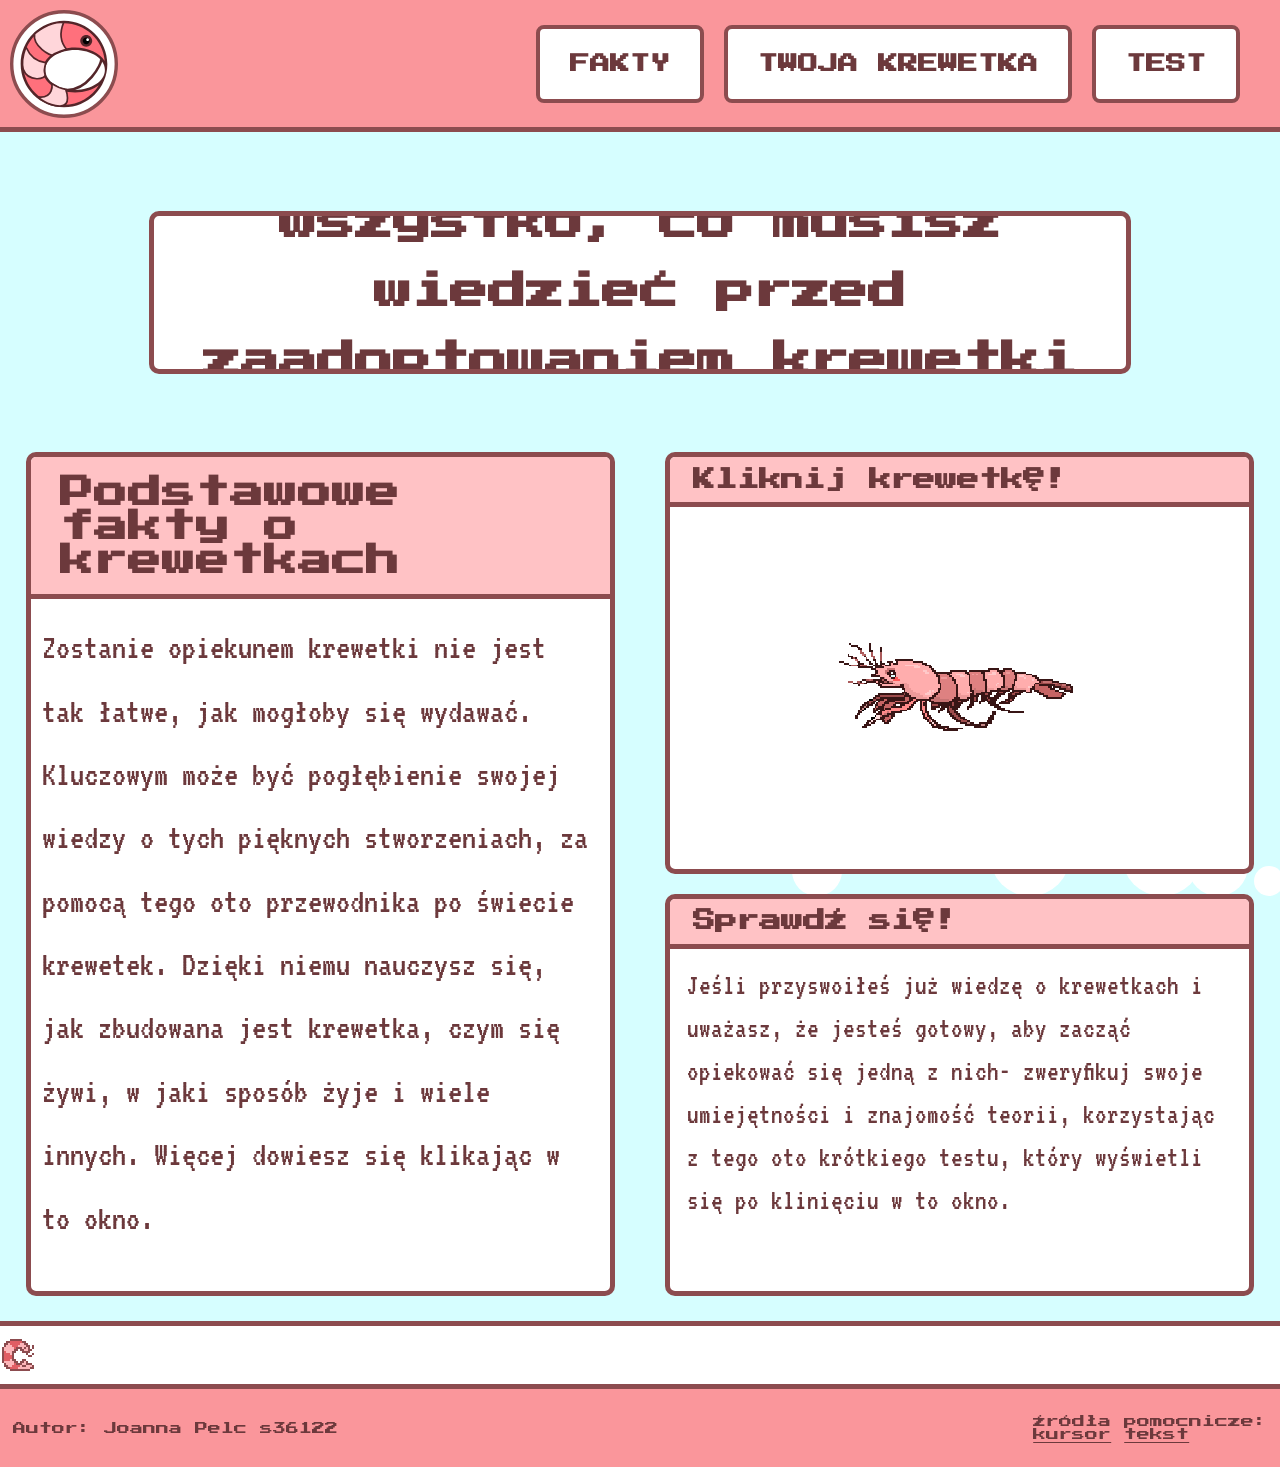
<file: index.html>
<!DOCTYPE html>
<html lang="pl">
   <head>
    <title>Krewetki</title>
    <meta name="description" content="Krewetki">
    <meta charset="UTF-8">
    <meta name="viewport" content="width=device-width, initial-scale=1.0">
    <link rel="stylesheet" href="styles.css">
    <!--ikonka-->
    <link rel="icon" type="image/svg+xml" href="ikony/favicon.svg">
   </head>
   <!--body-->
   <body>
      <div class="tło">
         <!--animacja w tle-->
         <ul class="bombelki">
            <li></li>
            <li></li>
            <li></li>
            <li></li>
            <li></li>
            <li></li>
            <li></li>
            <li></li>
            <li></li>
            <li></li>
         </ul>
      </div>
      <div class="gridcontainer">
         <!--header-->
         <header class="griditem">
            <div class="naglowek">
               <!--logo-->
               <a href="index.html">
                  <img src="ikony/logokreweta.svg" class="logo" alt="Logo">
               </a>
               <!--nawigacja-->
               <nav class="nawigacja">
                  <a href="tekst.html" class="stylnawigacja">FAKTY</a>
                  <a href="twojakrewetka.html" class="stylnawigacja">TWOJA KREWETKA</a>
                  <a href="test.html" class="stylnawigacja">TEST</a>
               </nav>
            </div>
         </header>
         <!--treść-->
         <div class="griditem">
            <div class="glowne">
               <div class="stylglowne">
                  <p><b>wszystko, co musisz wiedzieć przed<br>zaadoptowaniem krewetki</b></p>
               </div>
            </div>
            <!--style dla postow-->
            <div class="posty">
               <!--JavaScript onClick ( ͡° ͜ʖ ͡°)-->
                  <div class="glownypost" onclick="window.location.href='tekst.html';">
                     <h1 class="naglowekpost">Podstawowe fakty o krewetkach</h1>
                     <p class="trescpost">Zostanie opiekunem krewetki nie jest tak łatwe, jak mogłoby się wydawać. Kluczowym może być pogłębienie swojej wiedzy o tych pięknych stworzeniach, za pomocą tego oto przewodnika po świecie krewetek. Dzięki niemu nauczysz się, jak zbudowana jest krewetka, czym się żywi, w jaki sposób żyje i wiele innych. Więcej dowiesz się klikając w to okno.</p>
                  </div>
                  <div class="podposty">
                     <!--interaktywna krewetka hyperlink-->
                     <div class="stylpost postgrafika">
                        <h1 class="naglowekpodpost">Kliknij krewetkę!</h1>
                        <div class="box_grafikakrewetka">
                           <a href="twojakrewetka.html" class="linkkrewetka">
                              <img src="images/pixelkrewetka.png" class="grafikakrewetka" alt="grafika krewetki">
                           </a>
                        </div>
                     </div>
                     <div class="stylpost posttest" onclick="window.location.href='test.html';">
                        <h1 class="naglowekpodpost">Sprawdź się!</h1>
                        <p class="tekstpodpost">Jeśli przyswoiłeś już wiedzę o krewetkach i uważasz, że jesteś gotowy, aby zacząć opiekować się jedną z nich- zweryfikuj swoje umiejętności i znajomość teorii, korzystając z tego oto krótkiego testu, który wyświetli się po klinięciu w to okno.</p>
                     </div>
                  </div>
            </div>
         </div>
         <!--kreweta animacja-->
         <div class="griditem">
            <div class="krewetka"> 
               <!--grafika krewetki opisana kodem-->
               <svg class="krewetkasvg" viewBox="0 0 18 18" style="image-rendering: pixelated; shape-rendering: crispEdges;">
                  <g fill="#8c4c4f">
                     <rect x="1" y="5" width="1" height="8" />
                     <rect x="2" y="13" width="1" height="2" />
                     <rect x="3" y="14" width="1" height="2" />
                     <rect x="5" y="16" width="10" height="1" />
                     <rect x="4" y="15" width="1" height="1" />
                     <rect x="15" y="15" width="2" height="1" />
                     <rect x="16" y="14" width="1" height="1" />
                     <rect x="13" y="13" width="3" height="1" />
                     <rect x="13" y="12" width="1" height="1" />
                     <rect x="11" y="11" width="2" height="1" />
                     <rect x="11" y="14" width="2" height="1" />
                     <rect x="8" y="13" width="3" height="1" />
                     <rect x="10" y="12" width="2" height="1" />
                     <rect x="7" y="12" width="2" height="1" />
                     <rect x="6" y="11" width="2" height="1" />
                     <rect x="6" y="8" width="1" height="3" />
                     <rect x="6" y="7" width="2" height="1" />
                     <rect x="7" y="6" width="2" height="1" />
                     <rect x="8" y="5" width="3" height="1" />
                     <rect x="10" y="6" width="2" height="1" />
                     <rect x="11" y="7" width="4" height="1" />
                     <rect x="13" y="8" width="1" height="1" />
                     <rect x="14" y="9" width="2" height="1" />
                     <rect x="16" y="8" width="1" height="1" />
                     <rect x="14" y="6" width="2" height="1" />
                     <rect x="16" y="4" width="1" height="2" />
                     <rect x="14" y="4" width="1" height="2" />
                     <rect x="13" y="3" width="1" height="2" />
                     <rect x="12" y="2" width="1" height="2" />
                     <rect x="11" y="2" width="1" height="1" />
                     <rect x="5" y="1" width="6" height="1" />
                     <rect x="12" y="5" width="1" height="1" />
                     <rect x="3" y="2" width="2" height="1" />
                     <rect x="2" y="3" width="2" height="1" />
                     <rect x="2" y="4" width="1" height="1" />
                  </g>
                  <g fill="#e05e64">
                     <rect x="5" y="2" width="6" height="1" />
                     <rect x="5" y="3" width="5" height="1" />
                     <rect x="6" y="4" width="3" height="1" />
                     <rect x="7" y="5" width="1" height="1" />
                     <rect x="2" y="7" width="1" height="1" />
                     <rect x="2" y="8" width="3" height="1" />
                     <rect x="2" y="9" width="4" height="1" />
                     <rect x="2" y="10" width="4" height="1" />
                     <rect x="2" y="11" width="3" height="1" />
                     <rect x="5" y="15" width="4" height="1" />
                     <rect x="6" y="14" width="4" height="1" />
                     <rect x="7" y="13" width="1" height="1" />
                  </g>
                  <g fill="#fcb6b9">
                     <rect x="9" y="15" width="6" height="1" />
                     <rect x="10" y="14" width="1" height="1" />
                     <rect x="13" y="14" width="3" height="1" />
                     <rect x="11" y="13" width="2" height="1" />
                     <rect x="12" y="12" width="1" height="1" />
                     <rect x="4" y="14" width="2" height="1" />
                     <rect x="3" y="13" width="4" height="1" />
                     <rect x="2" y="12" width="5" height="1" />
                     <rect x="5" y="11" width="1" height="1" />
                     <rect x="5" y="8" width="1" height="1" />
                     <rect x="3" y="7" width="3" height="1" />
                     <rect x="2" y="6" width="5" height="1" />
                     <rect x="2" y="5" width="5" height="1" />
                     <rect x="3" y="4" width="3" height="1" />
                     <rect x="4" y="3" width="1" height="1" />
                     <rect x="10" y="3" width="2" height="1" />
                     <rect x="9" y="4" width="4" height="1" />
                     <rect x="11" y="5" width="1" height="1" />
                     <rect x="12" y="6" width="2" height="1" />
                     <rect x="13" y="5" width="1" height="1" />
                  </g>
               </svg>
            </div>
         </div>
         <!--stopka-->
         <footer class="griditem">
            <div class="stopa">
               <p>Autor: Joanna Pelc s36122</p>
               <p>Źródła pomocnicze:<br>
                  <a href="https://thenounproject.com/browse/icons/term/pixel-mouse/" class="linkstopka" target="_blank">kursor</a>
                  <a href="https://shrimpfan.pl/budowa-ciala-krewetki/" class="linkstopka" target="_blank">tekst</a>
               </p>
            </div>
         </footer>
      </div>
   </body>
</html>
</file>
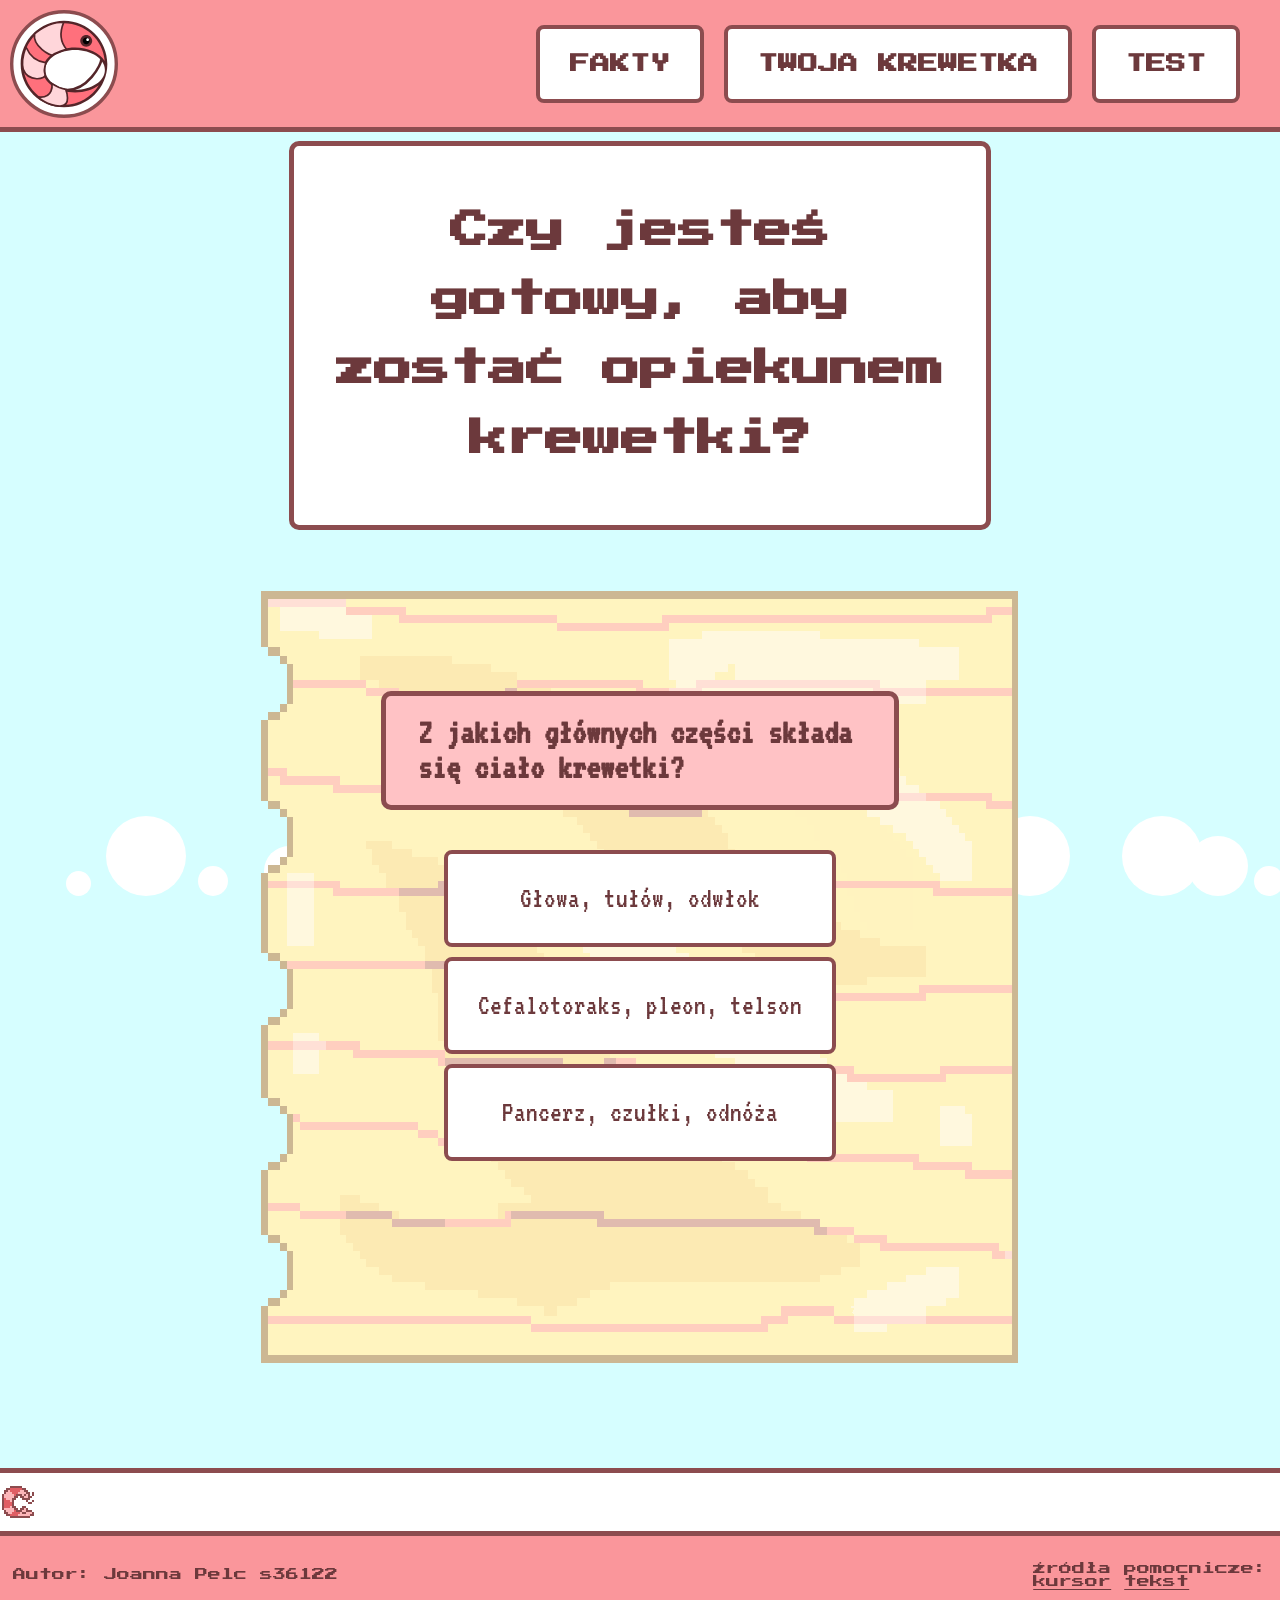
<file: test.html>
<!DOCTYPE html>
<html lang="pl">
   <head>
    <title>Krewetki - Test</title>
    <meta name="description" content="Fakty o krewetkach">
    <meta charset="UTF-8">
    <meta name="viewport" content="width=device-width, initial-scale=1.0">
    <link rel="stylesheet" href="styles.css">
    <link rel="icon" type="image/svg+xml" href="ikony/favicon.svg">
    <script src="test.js"></script>
   </head>
   <body>
      <div class="tło">
         <ul class="bombelki">
            <li></li>
            <li></li>
            <li></li>
            <li></li>
            <li></li>
            <li></li>
            <li></li>
            <li></li>
            <li></li>
            <li></li>
         </ul>
      </div>
   <div class="gridcontainer3">
    <header class="griditem">
        <div class="naglowek">
            <a href="index.html"><img src="ikony/logokreweta.svg" class="logo" alt="Logo"></a>
            <nav class="nawigacja">
                <a href="tekst.html" class="stylnawigacja">FAKTY</a>
                <a href="twojakrewetka.html" class="stylnawigacja">TWOJA KREWETKA</a>
                <a href="test.html" class="stylnawigacja">TEST</a>
            </nav>
        </div>
    </header>
         <div class="test_content">
            <div class="glowne2"><div class="stylglowne2"><p>Czy jesteś gotowy, aby zostać opiekunem krewetki?</p></div></div>
            <div id="obszar-fiszki" class="quiz-container"></div>
         </div>
         <script>window.onload = wyswietlFiszke;</script>
         <div class="griditem">
            <div class="krewetka"> 
               <svg class="krewetkasvg" viewBox="0 0 18 18" style="image-rendering: pixelated; shape-rendering: crispEdges;">
                  <g fill="#8c4c4f">
                     <rect x="1" y="5" width="1" height="8" />
                     <rect x="2" y="13" width="1" height="2" />
                     <rect x="3" y="14" width="1" height="2" />
                     <rect x="5" y="16" width="10" height="1" />
                     <rect x="4" y="15" width="1" height="1" />
                     <rect x="15" y="15" width="2" height="1" />
                     <rect x="16" y="14" width="1" height="1" />
                     <rect x="13" y="13" width="3" height="1" />
                     <rect x="13" y="12" width="1" height="1" />
                     <rect x="11" y="11" width="2" height="1" />
                     <rect x="11" y="14" width="2" height="1" />
                     <rect x="8" y="13" width="3" height="1" />
                     <rect x="10" y="12" width="2" height="1" />
                     <rect x="7" y="12" width="2" height="1" />
                     <rect x="6" y="11" width="2" height="1" />
                     <rect x="6" y="8" width="1" height="3" />
                     <rect x="6" y="7" width="2" height="1" />
                     <rect x="7" y="6" width="2" height="1" />
                     <rect x="8" y="5" width="3" height="1" />
                     <rect x="10" y="6" width="2" height="1" />
                     <rect x="11" y="7" width="4" height="1" />
                     <rect x="13" y="8" width="1" height="1" />
                     <rect x="14" y="9" width="2" height="1" />
                     <rect x="16" y="8" width="1" height="1" />
                     <rect x="14" y="6" width="2" height="1" />
                     <rect x="16" y="4" width="1" height="2" />
                     <rect x="14" y="4" width="1" height="2" />
                     <rect x="13" y="3" width="1" height="2" />
                     <rect x="12" y="2" width="1" height="2" />
                     <rect x="11" y="2" width="1" height="1" />
                     <rect x="5" y="1" width="6" height="1" />
                     <rect x="12" y="5" width="1" height="1" />
                     <rect x="3" y="2" width="2" height="1" />
                     <rect x="2" y="3" width="2" height="1" />
                     <rect x="2" y="4" width="1" height="1" />
                  </g>
                  <g fill="#e05e64">
                     <rect x="5" y="2" width="6" height="1" />
                     <rect x="5" y="3" width="5" height="1" />
                     <rect x="6" y="4" width="3" height="1" />
                     <rect x="7" y="5" width="1" height="1" />
                     <rect x="2" y="7" width="1" height="1" />
                     <rect x="2" y="8" width="3" height="1" />
                     <rect x="2" y="9" width="4" height="1" />
                     <rect x="2" y="10" width="4" height="1" />
                     <rect x="2" y="11" width="3" height="1" />
                     <rect x="5" y="15" width="4" height="1" />
                     <rect x="6" y="14" width="4" height="1" />
                     <rect x="7" y="13" width="1" height="1" />
                  </g>
                  <g fill="#fcb6b9">
                     <rect x="9" y="15" width="6" height="1" />
                     <rect x="10" y="14" width="1" height="1" />
                     <rect x="13" y="14" width="3" height="1" />
                     <rect x="11" y="13" width="2" height="1" />
                     <rect x="12" y="12" width="1" height="1" />
                     <rect x="4" y="14" width="2" height="1" />
                     <rect x="3" y="13" width="4" height="1" />
                     <rect x="2" y="12" width="5" height="1" />
                     <rect x="5" y="11" width="1" height="1" />
                     <rect x="5" y="8" width="1" height="1" />
                     <rect x="3" y="7" width="3" height="1" />
                     <rect x="2" y="6" width="5" height="1" />
                     <rect x="2" y="5" width="5" height="1" />
                     <rect x="3" y="4" width="3" height="1" />
                     <rect x="4" y="3" width="1" height="1" />
                     <rect x="10" y="3" width="2" height="1" />
                     <rect x="9" y="4" width="4" height="1" />
                     <rect x="11" y="5" width="1" height="1" />
                     <rect x="12" y="6" width="2" height="1" />
                     <rect x="13" y="5" width="1" height="1" />
                  </g>
               </svg>
            </div>
         </div>
         <footer class="griditem">
            <div class="stopa">
               <p>Autor: Joanna Pelc s36122</p>
               <p>Źródła pomocnicze:<br>
                  <a href="https://thenounproject.com/browse/icons/term/pixel-mouse/" class="linkstopka" target="_blank">kursor</a>
                  <a href="https://shrimpfan.pl/budowa-ciala-krewetki/" class="linkstopka" target="_blank">tekst</a>
               </p>
            </div>
         </footer>
      </div>
   </body>
</html>
</file>
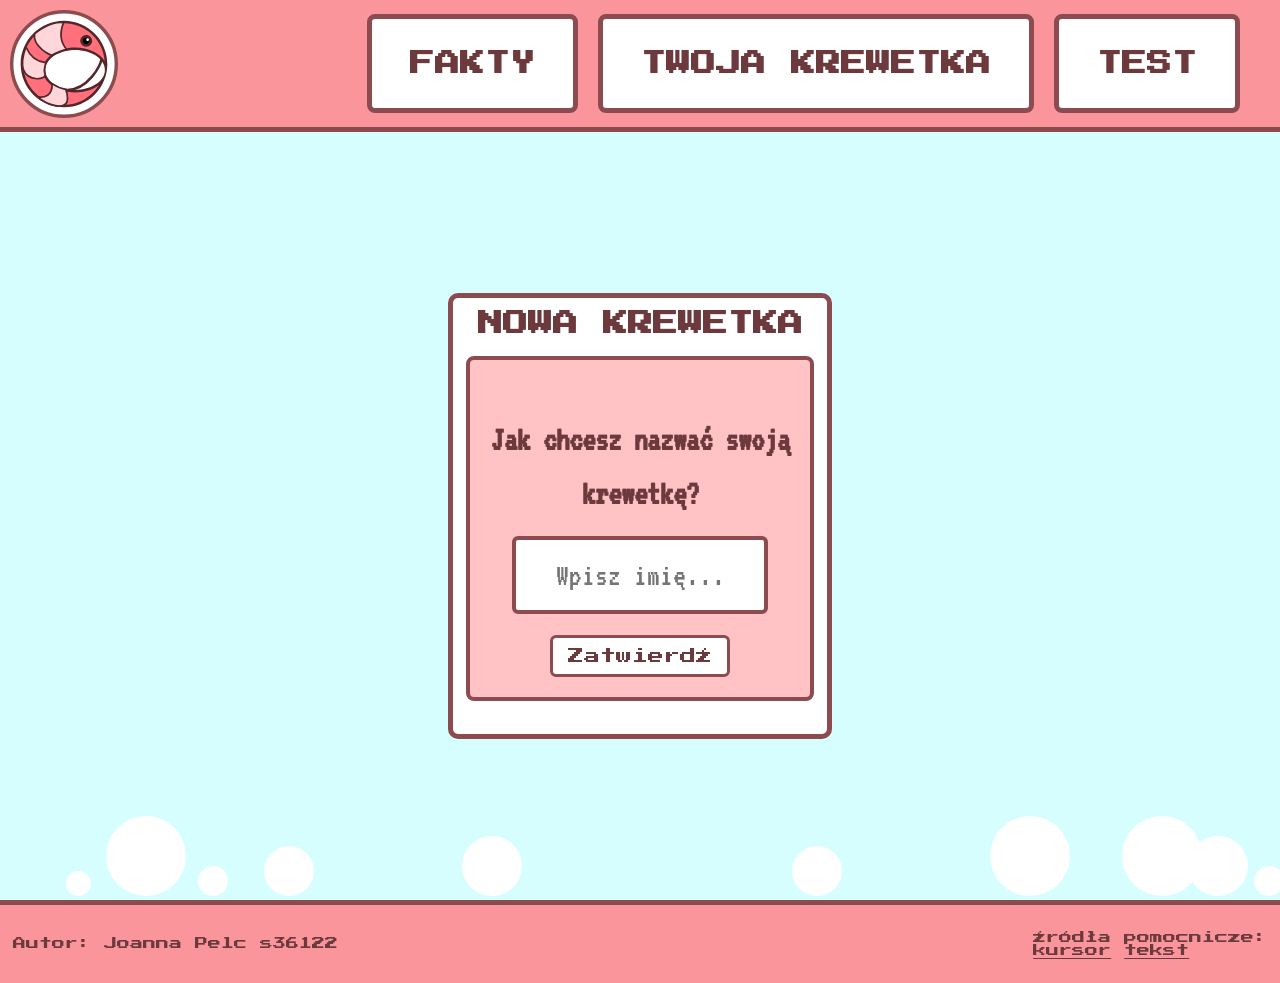
<file: twojakrewetka.html>
<!DOCTYPE html>
<html lang="pl">
    <head>
        <title>Krewetki - Twoja Krewetka</title>
        <meta name="description" content="Wirtualny zwierzak krewetka">
        <meta charset="UTF-8">
        <meta name="viewport" content="width=device-width, initial-scale=1.0">
        <link rel="stylesheet" href="styles.css">
        <link rel="icon" type="image/svg+xml" href="ikony/favicon.svg">
        <script src="gra.js" defer></script>
    </head>
    <body>
        <div class="tło">
         <ul class="bombelki">
            <li></li>
            <li></li>
            <li></li>
            <li></li>
            <li></li>
            <li></li>
            <li></li>
            <li></li>
            <li></li>
            <li></li>
         </ul>
      </div>
      <div class="gridcontainer_gra">
         <header class="griditem">
            <div class="naglowek">
               <a href="index.html">
                  <img src="ikony/logokreweta.svg" class="logo" alt="Logo">
               </a>
               <nav class="nawigacja">
                  <a href="tekst.html" class="stylnawigacja2">FAKTY</a>
                  <a href="twojakrewetka.html" class="stylnawigacja2">TWOJA KREWETKA</a>
                  <a href="test.html" class="stylnawigacja2">TEST</a>
               </nav>
            </div>
         </header>
         <!--GRA KREWETKA-->
            <div class="griditem">
                <div class="glowne game-wrapper">
                    <div class="box_gra">
                        <!--wprowadzanie imienia-->
                        <h1 id="display-shrimp-name" class="game-title">WIRTUALNA KREWETKA</h1>
                        <div id="naming-panel" class="naming-screen">
                            <p class="naming-text">Jak chcesz nazwać swoją krewetkę?</p>
                            <input type="text" id="shrimp-name-input" placeholder="Wpisz imię..." maxlength="15">
                            <button class="button-submit-name" onclick="submitShrimpName()">Zatwierdź</button>
                        </div>
                        <div id="game-play-screen">
                            <div id="aquarium" class="shrimp-aquarium">
                                <div id="night-overlay"></div>
                                <!--Krewetka (z animacji) opisana w kodzie-->
                                <div id="shrimp-wrapper">
                                    <svg id="shrimp-svg" class="game-shrimp-svg" viewBox="0 0 18 18">
                                        <g fill="#8c4c4f">
                                            <rect x="1" y="5" width="1" height="8" />
                                            <rect x="2" y="13" width="1" height="2" />
                                            <rect x="3" y="14" width="1" height="2" />
                                            <rect x="5" y="16" width="10" height="1" />
                                            <rect x="4" y="15" width="1" height="1" />
                                            <rect x="15" y="15" width="2" height="1" />
                                            <rect x="16" y="14" width="1" height="1" />
                                            <rect x="13" y="13" width="3" height="1" />
                                            <rect x="13" y="12" width="1" height="1" />
                                            <rect x="11" y="11" width="2" height="1" />
                                            <rect x="11" y="14" width="2" height="1" />
                                            <rect x="8" y="13" width="3" height="1" />
                                            <rect x="10" y="12" width="2" height="1" />
                                            <rect x="7" y="12" width="2" height="1" />
                                            <rect x="6" y="11" width="2" height="1" />
                                            <rect x="6" y="8" width="1" height="3" />
                                            <rect x="6" y="7" width="2" height="1" />
                                            <rect x="7" y="6" width="2" height="1" />
                                            <rect x="8" y="5" width="3" height="1" />
                                            <rect x="10" y="6" width="2" height="1" />
                                            <rect x="11" y="7" width="4" height="1" />
                                            <rect x="13" y="8" width="1" height="1" />
                                            <rect x="14" y="9" width="2" height="1" />
                                            <rect x="16" y="8" width="1" height="1" />
                                            <rect x="14" y="6" width="2" height="1" />
                                            <rect x="16" y="4" width="1" height="2" />
                                            <rect x="14" y="4" width="1" height="2" />
                                            <rect x="13" y="3" width="1" height="2" />
                                            <rect x="12" y="2" width="1" height="2" />
                                            <rect x="11" y="2" width="1" height="1" />
                                            <rect x="5" y="1" width="6" height="1" />
                                            <rect x="12" y="5" width="1" height="1" />
                                            <rect x="3" y="2" width="2" height="1" />
                                            <rect x="2" y="3" width="2" height="1" />
                                            <rect x="2" y="4" width="1" height="1" />
                                        </g>
                                        <g fill="#e05e64">
                                            <rect x="5" y="2" width="6" height="1" />
                                            <rect x="5" y="3" width="5" height="1" />
                                            <rect x="6" y="4" width="3" height="1" />
                                            <rect x="7" y="5" width="1" height="1" />
                                            <rect x="2" y="7" width="1" height="1" />
                                            <rect x="2" y="8" width="3" height="1" />
                                            <rect x="2" y="9" width="4" height="1" />
                                            <rect x="2" y="10" width="4" height="1" />
                                            <rect x="2" y="11" width="3" height="1" />
                                            <rect x="5" y="15" width="4" height="1" />
                                            <rect x="6" y="14" width="4" height="1" />
                                            <rect x="7" y="13" width="1" height="1" />
                                        </g>
                                        <g fill="#fcb6b9">
                                            <rect x="9" y="15" width="6" height="1" />
                                            <rect x="10" y="14" width="1" height="1" />
                                            <rect x="13" y="14" width="3" height="1" />
                                            <rect x="11" y="13" width="2" height="1" />
                                            <rect x="12" y="12" width="1" height="1" />
                                            <rect x="4" y="14" width="2" height="1" />
                                            <rect x="3" y="13" width="4" height="1" />
                                            <rect x="2" y="12" width="5" height="1" />
                                            <rect x="5" y="11" width="1" height="1" />
                                            <rect x="5" y="8" width="1" height="1" />
                                            <rect x="3" y="7" width="3" height="1" />
                                            <rect x="2" y="6" width="5" height="1" />
                                            <rect x="2" y="5" width="5" height="1" />
                                            <rect x="3" y="4" width="3" height="1" />
                                            <rect x="4" y="3" width="1" height="1" />
                                            <rect x="10" y="3" width="2" height="1" />
                                            <rect x="9" y="4" width="4" height="1" />
                                            <rect x="11" y="5" width="1" height="1" />
                                            <rect x="12" y="6" width="2" height="1" />
                                            <rect x="13" y="5" width="1" height="1" />
                                        </g>
                                    </svg>
                                </div>
                                <div id="status-bubble">∘˙○˚.•</div>
                            </div>
                            <!--GAME STATS-->
                            <div class="game-stats">
                                <div class="game-stat-row">
                                    <span>GŁÓD</span>
                                    <div class="game-progress-bar"><div id="hunger-bar" class="game-progress"></div></div>
                                </div>
                                <div class="game-stat-row">
                                    <span>CZYSTOŚĆ</span>
                                    <div class="game-progress-bar"><div id="clean-bar" class="game-progress"></div></div>
                                </div>
                                <div class="game-stat-row">
                                    <span>SEN</span>
                                    <div class="game-progress-bar"><div id="sleep-bar" class="game-progress"></div></div>
                                </div>
                            </div>
                            <!--półka na przedmioty-->
                            <div class="item-shelf">
                                <div class="inventory-item" id="item-food">
                                    <img src="cukierek.png" class="item-graphic-img" alt="jedzenie">
                                </div>
                                <div class="inventory-item" id="item-sponge">
                                    <img src="gabka.png" class="item-graphic-img" alt="gąbka">
                                </div>
                                <div class="inventory-item" id="item-sleep" onclick="toggleSleep()">
                                    <img src="lampawlaczona.png" id="lamp-img" class="item-graphic-img" alt="lampa">
                                </div>
                            </div>
                        </div>
                        <button id="restart-button" class="button-game" onclick="restartGame()">OŻYW KREWETKĘ</button>
                    </div>
                </div>
            </div>
        </div>
         <footer class="griditem">
            <div class="stopa">
               <p>Autor: Joanna Pelc s36122</p>
               <p>Źródła pomocnicze:<br>
                  <a href="https://thenounproject.com/browse/icons/term/pixel-mouse/" class="linkstopka" target="_blank">kursor</a>
                  <a href="https://shrimpfan.pl/budowa-ciala-krewetki/" class="linkstopka" target="_blank">tekst</a>
               </p>
            </div>
         </footer>
    </body>
</html>
</file>
<file: styles.css>
@import url('https://fonts.googleapis.com/css2?family=Nunito:ital,wght@0,200..1000;1,200..1000&family=Press+Start+2P&family=VT323&display=swap');
.vt323-regular {
  font-family: "VT323", monospace;
  font-weight: 400;
  font-style: normal;
}
body {
    font-family: 'Press Start 2P';
    color: #6c393c;
    margin: 0;
    padding: 0;
    background-color: #d6feff;
    cursor: url('ikony/default.svg') 16 16, auto;
    min-height: 100vh;
    width: 100%;
    scroll-behavior: smooth;
}
.gridcontainer {
    display: grid;
    grid-template-columns: 1fr;
    min-height: 100vh;
    grid-template-rows: auto 1fr auto auto;
    box-sizing: border-box;
}
.griditem {
    display: flex;
    flex-direction: column;
    align-items: stretch;
    width: 100%;
}
.logo {
    display: block;    
    height: 12vh;
    width: auto;
    padding: 9%;
    transition: transform 0.3s ease-in-out;
}
.logo:hover {
    transform: scale(1.07);
    cursor: url('ikony/pointer.svg') 16 16, auto;
}
.nawigacja {
    display: flex;
    margin-left: auto;
    padding-right: 40px;
    gap: 20px;
}
.stylnawigacja {
    display: inline-block;
    text-decoration: none;
    background-color: white;
    color: #6c393c;
    border: 4px solid #8c4c4f;
    border-radius: 8px;
    padding: 25px 30px;
    font-size: 20px;
    font-weight: bold;
    transition: all 0.3s ease-in-out;
}
.stylnawigacja:hover {
    transform: translateY(-10px);
    box-shadow: 0 5px 0px #8c4c4f;
    cursor: url('ikony/pointer.svg') 16 16, auto;
}
.naglowek {
    display: flex;
    align-items: center;
    justify-content: flex-start;
    background-color: #fa969b;
    width: 100%;
    height: 100%;
    border-bottom: 5px solid #8c4c4f ;
    overflow: hidden;
}
.krewetka {
    display: flex;
    justify-content: flex-start;
    align-items: center;
    background-color: white;
    box-sizing: border-box;
    width: 100%;
    height: 7vh;
    border-top: 5px solid #8c4c4f ;
    position: relative;
    overflow: hidden;
}
.krewetkasvg {
    display: block;
    position: absolute;
    width: 4vh;
    height: 4vh;
    max-width: 100%;
    max-height: 100%;
    animation:
        chodzenie 15s linear infinite,
        bounce 0.5s cubic-bezier(0.25, 0.40, 0.40, 0.94) infinite alternate;
}
    @keyframes chodzenie {
        0% {
        left: -100px
        }
        100% {
        left: 100%
        }
    }

    @keyframes bounce {
        0% {
            bottom: 0px;
            transform: scaleX(1.1) scaleY(0.6);
        }
        100% {
            bottom: 24px;
            transform: scaleX(1) scaleY(1);
        }
}
.stopa {
    display: flex;
    flex-direction: row;
    align-items: center;
    justify-content: space-between;
    background-color: #fa969b;
    width: 100%;
    height: 100%;
    font-size: 13px;
    border-top: 5px solid #8c4c4f;
    box-sizing: border-box;
    padding: 1%;
    position: relative;
    z-index: 10;
    margin-top: auto;
}
.linkstopka {
    color: #6c393c;
    text-decoration: underline;
    transition: color 0.2s ease-in-out;
}
.linkstopka:hover {
    color: white;
    cursor: url('ikony/pointer.svg') 8 16, auto;
}
.glowne {
    display: flex;
    justify-content: center;
    align-items: center;
    height: 100%;
    text-align: center;
    box-sizing: border-box;
}
.posty {
    display: grid;
    grid-template-columns: 1fr 1fr;
    flex: 1;
    margin: 0 2% 2% 2%;
    column-gap: 50px;
    position: relative;
    z-index: 1;
}
.glownypost {
    display: flex;
    flex-direction: column;
    padding-top: 0;
    padding-bottom: 2%;
    background-color: white;
    border: 5px solid #8c4c4f;
    border-radius: 10px;
    overflow: hidden;
    height: auto;
    transition: transform 0.2s ease-in-out, box-shadow 0.2s ease-in-out;
}
.trescpost {
    margin-top: 1%;
    padding: 2%;
    font-family: "VT323";
    font-size: 220%;
    line-height: 1.8;
    margin-bottom: 3%;
}
.naglowekpost {
    margin: 0;
    background-color: #ffc2c5;
    color: #6c393c;
    padding: 3% 5%;
    font-size: 210%;
    border-bottom: 5px solid #8c4c4f;
    width: 100%;
    box-sizing: border-box;
}
.naglowekpodpost {
    margin: 0;
    background-color: #ffc2c5;
    color: #6c393c;
    padding: 2% 4%;
    font-size: 140%;
    border-bottom: 5px solid #8c4c4f;
    width: 100%;
    box-sizing: border-box;
}
.postgrafika {
    padding: 0px !important;
    display: flex;
    flex-direction: column;
    justify-content: space-between;
    overflow: hidden;
    transform: none !important;
    box-shadow: none !important;
    cursor: url('ikony/default.svg') 16 16, auto !important;
}
.box_grafikakrewetka {
    flex: 1;
    display: flex;
    justify-content: center;
    align-items: center;
    padding: 2%;
}
.grafikakrewetka {
    width: 65%;
    min-width: 200px;
    max-width: 450px;
    display: block;
    image-rendering: crisp-edges;
    image-rendering: pixelated;
}
.linkkrewetka {
    display: flex;
    justify-content: center;
    align-items: center;
    width: 100%;
    transition: transform 0.2s ease-in-out;
}
.linkkrewetka:hover {
    transform: scale(1.05);
    cursor: url('ikony/pointer.svg') 16 16, auto;
}
.glownypost:hover {
    transform: translateY(-5px);
    box-shadow: 0 5px 0px #8c4c4f;
    cursor: url('ikony/pointer.svg') 16 16, auto;
}
.tekstpodpost {
    font-family: "VT323";
    font-size: 180%;
    padding: 1.5% 3%;
    line-height: 1.5;
    margin-top: 1%;
}
.podposty {
    display: grid;
    grid-template-rows: 50% auto;
    row-gap: 20px;
}
.posttest {
    padding: 0px !important;
    display: flex;
    flex-direction: column;
    justify-content: flex-start;
    overflow: hidden;
}
.stylpost {
    background-color: white;
    margin: 0;
    border: 5px solid #8c4c4f;
    border-radius: 10px;
    padding: 20px;
    transition: transform 0.2s ease-in-out, box-shadow 0.2s ease-in-out;
}
.stylpost:hover {
    transform: translateY(-3px);
    box-shadow: 0 4px 0px #8c4c4f;
    cursor: url('ikony/pointer.svg') 16 16, auto;
}
.stylglowne {
    display: flex;
    background-color: white;
    border: 5px solid #8c4c4f;
    border-radius: 10px;
    padding: 2% 3%;
    padding-top: 1%;
    padding-bottom: 1%;
    width: 70%;
    height: 40%;
    align-items: center;
    justify-content: center;
    font-weight: 600;
    font-size: 240%;
    position: relative;
    z-index: 1;
    line-height: 1.8;
    overflow: hidden;
}
/*rzeczy do edycji stricte tekst.html*/
.glowne2 {
    display: flex;
    justify-content: center;
    align-items: center;
    min-height: 28%;
    text-align: center;
    margin-top: 2.3%;
    margin-bottom: 20px;
}
.stylglowne2 {
    display: flex !important;
    background-color: white;
    border: 5px solid #8c4c4f;
    border-radius: 10px;
    padding: 1% 2%;
    margin-top: 2%;
    margin-bottom: 3%;
    width: 50%;
    text-align: center !important;
    height: auto;
    align-items: center !important;
    justify-content: center;
    font-weight: 600;
    font-size: 240%;
    position: relative;
    z-index: 1;
    line-height: 1.8;
    overflow: hidden;
}
.listatekst {
    margin-bottom: 10px !important;
    margin-top: -4%;
    padding-top: 0 !important;
    padding-left: 3.8%;
    list-style-type: disc;
    text-align: left;
}
.listatekst li {
    margin-bottom: 1%;
    line-height: 1.8;
}
.zdjecietekst_box {
    display: flex;
    justify-content: center;
    align-items: center;
    width: 100%;
    margin-top: 1%;
    margin-bottom: 2%;
}
.grafikaanatomia {
    width: 50%;
    height: auto;
    display: block;
    border: 4px solid #8c4c4f;
    border-radius: 10px;
}
.akapittekstu {
    font-size: 150%;
    display: block;
    font-family: "VT323";
    font-weight: bold;
}
.tekstcontainer {
    display: flex;
    flex-direction: column;
    min-height: 100vh;
    width: 100%;
    box-sizing: border-box;
    position: relative;
}
.tekstitem, .tekststopa {
    width: 100%;
    height: auto;
}
.tekstpasekkrewetka {
    width: 100%;
    height: auto;
    margin-top: 30px;
}
.tekstzawartosc {
    display: flex;
    flex-direction: column;
    align-items: center;
    width: 100%;
    gap: 70px;
    padding-bottom: 50px;
    box-sizing: border-box;
}
.tekstbox {
    display: flex;
    flex-direction: column;
    background-color: white;
    border: 5px solid #8c4c4f;
    border-radius: 10px;
    overflow: hidden;
    width: 70%;
    height: auto;
    padding-bottom: 1%;
    box-sizing: border-box;
}
.psst {
    font-family: "VT323";
    font-size: 200%;
    color: #b1676c;
    padding-left: 2%;
}
.przyciskgora {
    position: fixed;
    bottom: 3%;
    right: 3%;
    width: 150px;
    height: 150px;
    display: flex;
    z-index: 9999;
    margin-bottom: 200px;
    transition: transform 0.2s ease;
    cursor: url('ikony/pointer.svg') 16 16, pointer !important;
}
.grafikastrzalka {
    width: 150px;
    display: block;
    image-rendering: pixelated;
}
.przyciskgora:hover {
    transform: scale(1.15);
}
.przyciskgora:active {
    transform: scale(1.05)
}
/*animacja bombelki*/
.bombelki {
    position: fixed;
    top: 0;
    left: 0;
    width: 100%;
    height: 100%;
    overflow: hidden;
    z-index: -1;
    pointer-events: none;
}
.bombelki li{
    position: absolute;
    list-style: none;
    width: 40px;
    height: 40px;
    background-color: white;
    bottom: 20px;
    border-radius: 50%;
    animation: float 4s infinite linear;
}
.bombelki li:nth-child(1){
    width: 80px;
    height: 80px;
    left: 8%;
    animation-delay: 1.5s;
}
.bombelki li:nth-child(2){
    width: 30px;
    height: 30px;
    left: 15%;
    animation-delay: 1.9s;
}
.bombelki li:nth-child(3){
    width: 60px;
    height: 60px;
    left: 35%;
    animation-delay: 1.5s;
}
.bombelki li:nth-child(4){
    width: 80px;
    height: 80px;
    left: 85%;
    animation-delay: 0.6s;
}
.bombelki li:nth-child(5){
    width: 50px;
    height: 50px;
    left: 60%;
    animation-delay: 1.2s;
}
.bombelki li:nth-child(6){
    width: 80px;
    height: 80px;
    left: 75%;
    animation-delay: 1.5s;
}
.bombelki li:nth-child(7){
    width: 50px;
    height: 50px;
    left: 20%;
    animation-delay: 1s;
}
.bombelki li:nth-child(8){
    width: 30px;
    height: 30px;
    left: 95%;
    animation-delay: 0.7s;
}
.bombelki li:nth-child(9){
    width: 60px;
    height: 60px;
    left: 90%;
    animation-delay: 1.8s;
}
.bombelki li:nth-child(10){
    width: 25px;
    height: 25px;
    left: 5%;
    animation-delay: 0.5s;
}

@keyframes float {
    from{
        transform: translateY(0);
        opacity: 1;
        border-radius: 100%;
    }
    to{
        transform: translateY(-105vh);
        opacity: 1;
        border-radius: 100%;
    }
}
@media (max-width: 600px) {
    .stylglowne2, .tekstbox{
        width: 90%;
    }
    body {
        font-size: 10px;
    }
    .glownypost, .podposty{
        width: 90%;
    }
    .stylglowne {
        width: 90%;
        font-size: 15px;
    }
    .naglowekpost {
        font-size: 150%;
    }
    .trescpost {
        font-size: 140%;
    }
    .naglowek {
        flex-direction: column;
        padding: 15px 0;
    }
    .nawigacja {
        margin: 15px auto 0 auto;
        padding-right: 0;
        gap: 10px;
    }
    .stylnawigacja {
        padding: 10px 15px;
        font-size: 14px;
    }
}
/* GRA KREWETKA */
.stylnawigacja2 {
    display: inline-block;
    text-decoration: none;
    background-color: white;
    color: #6c393c;
    border: 5px solid #8c4c4f;
    border-radius: 8px;
    padding: 32px 38px;
    font-size: 155%;
    font-weight: bold;
    transition: all 0.3s ease-in-out;
}
.stylnawigacja2:hover {
    transform: translateY(-10px);
    box-shadow: 0 5px 0px #8c4c4f;
    cursor: url('ikony/pointer.svg') 16 16, auto;
}
.box_gra {
    background-color: white;
    border: 5px solid #8c4c4f;
    border-radius: 10px;
    padding: 1%;
    width: 100%;
    max-width: 30%;
    box-sizing: border-box;
    position: relative;
    z-index: 1;
    text-align: center;
}
.game-title {
    margin-top: 0;
    margin-bottom: 20px;
    font-size: 25px;
    color: #6c393c;
}
.game-wrapper {
    margin-top: 2%;
    margin-bottom: 2%;
}
.shrimp-aquarium {
    background-color: #e6ffff;
    border: 5px solid #8c4c4f;
    border-radius: 8px;
    height: 320px;
    position: relative;
    overflow: hidden;
    margin-bottom: 20px;
    transition: background-color 0.5s ease;
}
#night-overlay {
    position: absolute;
    top: 0;
    left: 0;
    width: 100%;
    height: 100%;
    background-color: rgba(29, 47, 88, 0.75);
    z-index: 2;
    pointer-events: none;
    opacity: 0;
    transition: opacity 0.5s ease;
}
#status-bubble {
    position: absolute;
    top: 10px;
    right: 10px;
    background: white;
    border: 3px solid #8c4c4f;
    border-radius: 6px;
    padding: 6px 10px;
    font-family: "VT323";
    font-size: 220%;
    color: #6c393c;
    z-index: 4;
}
.game-stats {
    margin-bottom: 25px;
}
.game-stat-row {
    display: flex;
    justify-content: space-between;
    align-items: center;
    margin: 12px 0;
    font-size: 230%;
    font-family: "VT323";
    font-weight: bold;
}
.game-progress-bar {
    width: 60%;
    height: 25px;
    background-color: #ffc2c5;
    border: 4px solid #8c4c4f;
    border-radius: 5px;
    overflow: hidden;
}
.game-progress {
    width: 100%;
    height: 100%;
    background-color: #86d889;
    transition: width 0.3s ease;
}
.item-shelf {
    display: flex;
    justify-content: space-around;
    background-color: #ffc2c5;
    border: 4px solid #8c4c4f;
    border-radius: 10px;
    padding: 15px 10px;
}
.inventory-item {
    display: flex;
    align-items: center;
    justify-content: center;
    transition: transform 0.2s ease;
    user-select: none;
    padding: 10px;
    border-radius: 6px;
}
.inventory-item:hover {
    transform: scale(1.15);
}
.item-graphic-img {
    width: 120px;
    height: 120px;
    object-fit: contain;
    image-rendering: pixelated;
    display: block;
    margin: 0 auto;
}
.inventory-item.disabled {
    opacity: 0.3;
    pointer-events: none;
}
.button-game {
    font-family: "VT323";
    font-size: 200%;
    padding: 12px;
    display: none;
    margin: 10% auto 0 auto;
    width: 80%;
    background-color: #d2534f;
    color: white;
    border: 4px solid #8c4c4f;
    border-radius: 8px;
    cursor: url('ikony/pointer.svg') 16 16, auto;
}
#shrimp-wrapper {
    position: absolute;
    width: 160px;
    height: 160px;
    top: 50%;
    left: 50%;
    margin-top: -80px;
    margin-left: -80px;
    z-index: 3;
    transition: left 0.5s ease-in-out;
    animation: gameFloat 2.5s ease-in-out infinite;
}

@keyframes gameFloat {
    0% { transform: translateY(0px) }
    50% { transform: translateY(-12px) }
    100% { transform: translateY(0px) }
}

.shrimp-dead-animation {
    animation: none !important;
    transform: scaleY(-1) !important;
    top: 100px !important;
    left: 50% !important;
    margin-top: 0 !important;
}
.game-shrimp-svg {
    width: 100%;
    height: 100%;
}
.naming-screen {
    background-color: #ffc2c5;
    border: 4px solid #8c4c4f;
    border-radius: 8px;
    padding: 20px;
    margin: 20px 0;
    text-align: center;
}
.naming-text {
    font-family: "VT323";
    font-weight: bold;
    font-size: 210%;
    font-weight: bold;
    line-height: 1.6;
    margin-bottom: 15px;
    color: #6c393c;
}
#shrimp-name-input {
    font-family: 'VT323';
    font-size: 200%;
    padding: 19px;
    width: 85%;
    border: 4px solid #8c4c4f;
    border-radius: 6px;
    text-align: center;
    color: #6c393c;
    margin-bottom: 15px;
    box-sizing: border-box;
}
#shrimp-name-input:focus {
    outline: none;
}
.dragged-element {
    position: fixed;
    font-size: 4%;
    z-index: 9999;
    pointer-events: none;
    transform: translate(-50%, -50%);
    user-select: none;
}
.button-submit-name {
    margin-top: 2%;
    font-family: 'Press Start 2P';
    font-size: 100%;
    padding: 10px 15px;
    background-color: white;
    color: #6c393c;
    border: 3px solid #8c4c4f;
    border-radius: 6px;
    cursor: url('ikony/pointer.svg') 16 16, auto;
    transition: transform 0.1s ease;
}
.button-submit-name:hover {
    transform: translateY(-2px);
    background-color: #fa969b;
    color: white;
}
.gridcontainer_gra {
    display: grid;
    grid-template-columns: 1fr;
    min-height: 100vh;
    grid-template-rows: auto 1fr auto;
    box-sizing: border-box;
}

/* TEST STYLE*/
.gridcontainer3 {
    display: grid;
    grid-template-columns: 1fr;
    grid-template-rows: auto 1fr auto;
    min-height: 100vh;
}
.test_content {
    display: flex;
    flex-direction: column;
    align-items: center;
    width: 100%;
    padding-bottom: 50px;
}
#obszar-fiszki {
    display: flex;
    flex-direction: column;
    align-items: center;
    box-sizing: border-box;
    margin: 40px auto;
    padding: 80px 60px;
    width: 60%;
    height: 100%;
    background-repeat: no-repeat;
    image-rendering: pixelated;
    background-image: url('images/kartkatlo.png');
    background-size: 100% 100%;
}
.naglowekpost_test {
    margin-bottom: 30px;
    background-color: #ffc2c5;
    color: #6c393c;
    padding: 3% 5%;
    font-size: 220%;
    border: 5px solid #8c4c4f;
    border-radius: 10px;
    width: 80%;
    font-family: "VT323";
    box-sizing: border-box;
}
.test_wiadomosc {
    display: flex;
    flex-direction: column;
    justify-content: center;
    align-items: center;
    margin-bottom: 30px;
    background-color: #ffffff;
    color: #6c393c;
    padding: 3% 5%;
    font-size: 210%;
    border: 5px solid #8c4c4f;
    border-radius: 10px;
    width: 700px;
    font-family: "VT323";
    box-sizing: border-box;
}
.fiszka-btn {
    display: block;
    gap: 30px;
    width: 100%;
    padding: 30px;
    margin: 10px 0;
    background: #fff;
    border: 4px solid #8c4c4f;
    border-radius: 8px;
    font-family: 'VT323', monospace;
    font-size: 180%;
    cursor: url('ikony/pointer.svg') 16 16, pointer !important;
    color: #6c393c;
}
.fiszka-btn:hover { background-color: #ffd8da; }
#feedback { font-family: 'VT323'; font-size: 1.5rem; text-align: center; margin-top: 10px; }

.fiszka-btn-again {
    display: block;
    width: 60%;
    padding: 30px;
    margin-top: 30px;
    background: #ffa6ab;
    border: 4px solid #8c4c4f;
    border-radius: 8px;
    font-family: 'VT323', monospace;
    font-size: 180%;
    cursor: url('ikony/pointer.svg') 16 16, pointer !important;
    color: #6c393c;
}
.fiszka-btn-again:hover { background-color: #ffc3c7; }
</file>
